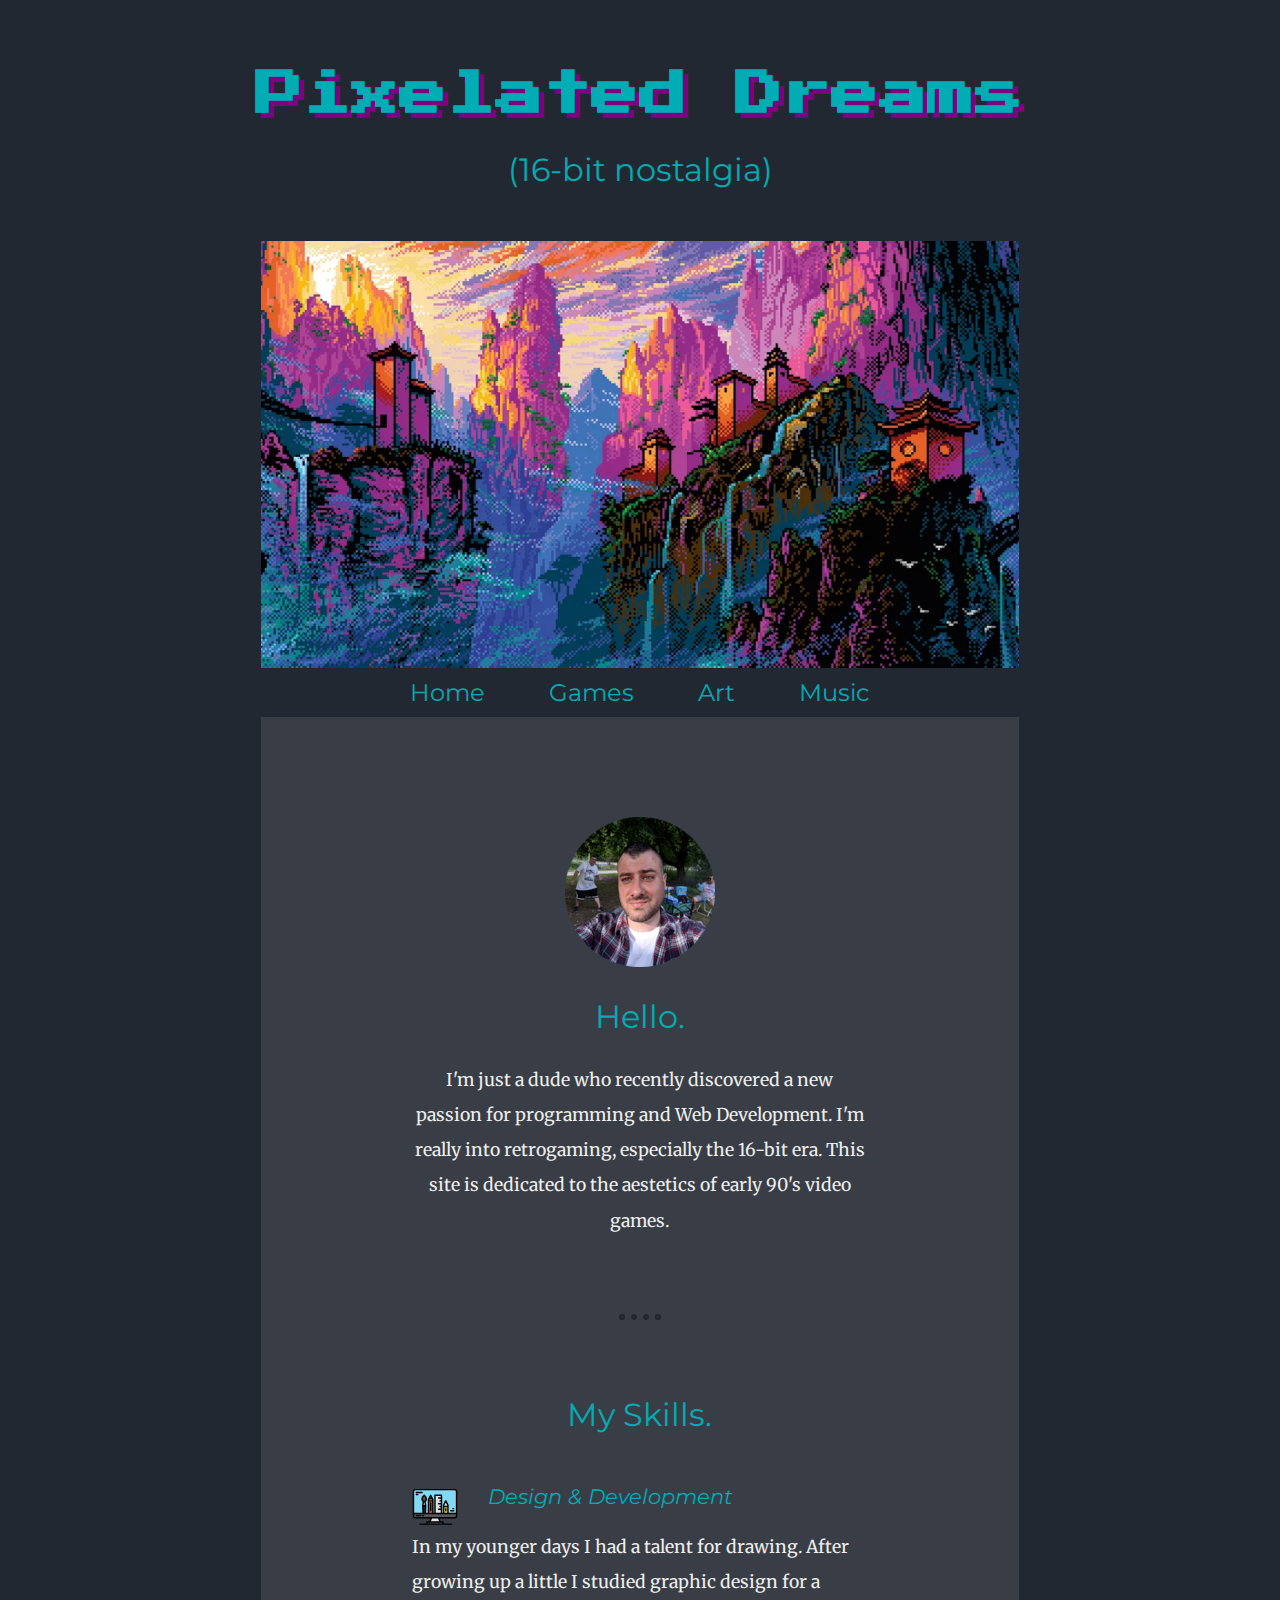
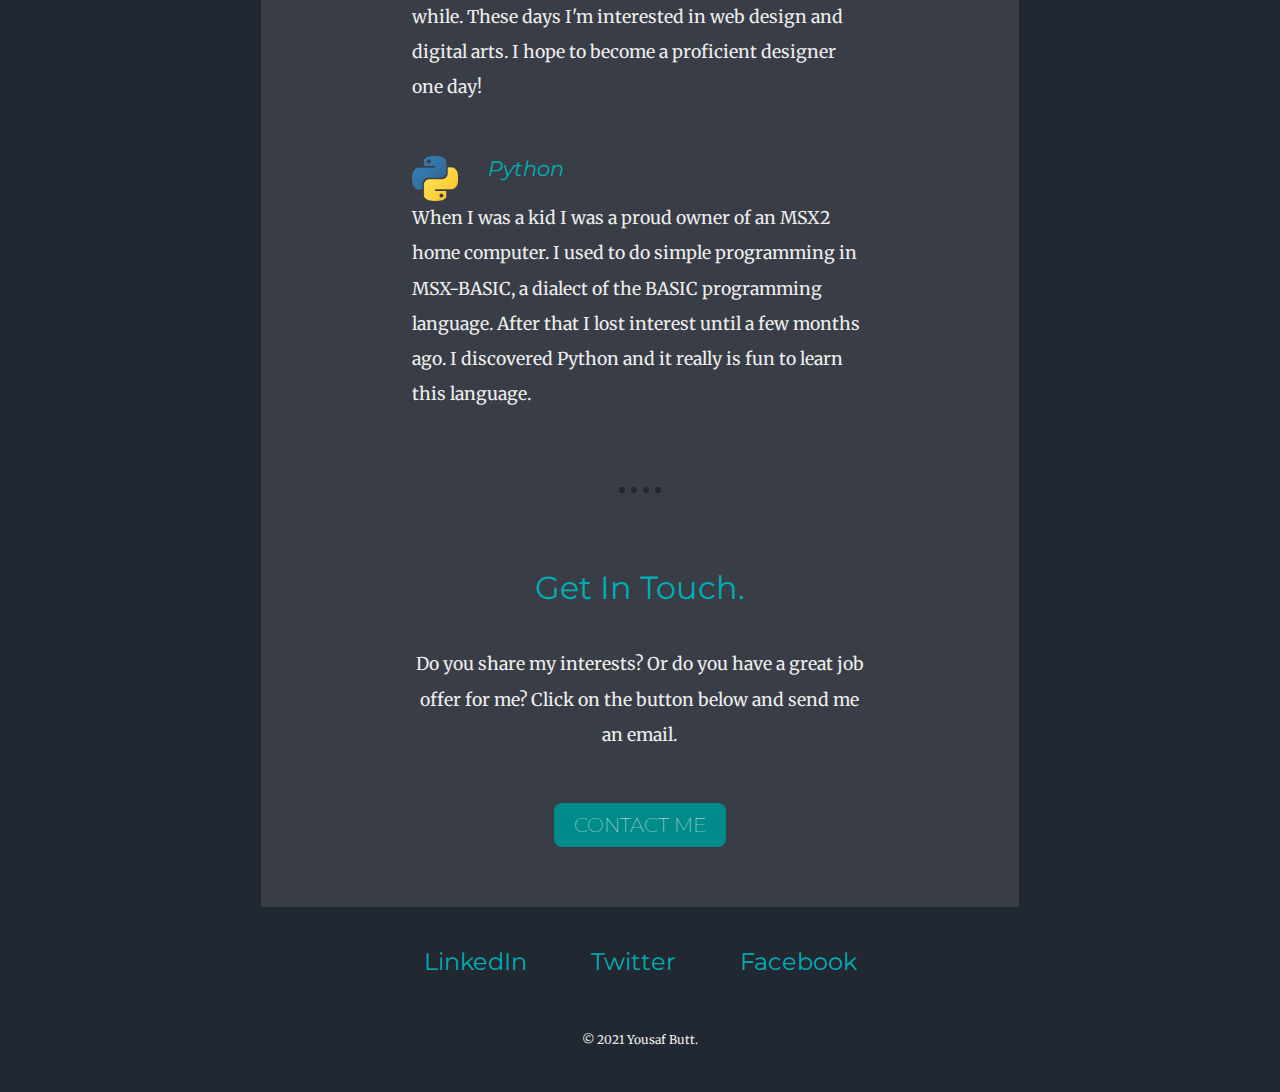
<file: index.html>
<!DOCTYPE html>
<html>

<head>
  <meta charset="utf-8">
  <title>Pixelated Dreams</title>
  <link rel="stylesheet" href="css/styles.css">
  <link rel="icon" href="images/favicon.ico">
  <link href="https://fonts.googleapis.com/css2?family=Merriweather&family=Montserrat&family=Press+Start+2P&display=swap" rel="stylesheet">
</head>

<body>
  <header>
    <h1>Pixelated Dreams</h1>
    <h2>(16-bit nostalgia)</h2>
    <img class="pixelheader" src="images/pixel-art.webp" alt="pixelheader-img">
  </header>

  <nav>
    <a href="index.html">Home</a>
    <a href="under-construction.html">Games</a>
    <a href="under-construction.html">Art</a>
    <a href="under-construction.html">Music</a>
  </nav>

  <main>
    <div class="profile">
      <img class="profile-img" src="images/yousaf.png" alt="profile-img">
      <h2>Hello.</h2>
      <p class="intro">I'm just a dude who recently discovered a new passion for programming and Web Development. I'm really into retrogaming, especially the 16-bit era. This site is dedicated to the aestetics of early 90's video games.</p>
    </div>
    <hr>
    <div class="skills">
      <h2>My Skills.</h2>
      <div class="skill-row">
        <img class="webdev-img" src="images/design.svg" alt="webdev-img">

        <h3>Design & Development</h3>
        <p>In my younger days I had a talent for drawing. After growing up a little I studied graphic design for a while. These days I'm interested in web design and digital arts. I hope to become a proficient designer one day!</p>

      </div>
      <div class="skill-row">
        <img class="python-img" src="images/python.png" alt="python-img">

        <h3>Python</h3>
        <p>When I was a kid I was a proud owner of an MSX2 home computer. I used to do simple programming in MSX-BASIC, a dialect of the BASIC programming language. After that I lost interest until a few months ago. I discovered Python and it really
          is fun to learn this language.</p>

      </div>
    </div>
    <hr>
    <div class="contact-me">
      <h2>Get In Touch.</h2>
      <p class="contact-message">Do you share my interests? Or do you have a great job offer for me? Click on the button below and send me an email.</p>
      <a class="btn" href="mailto:y.a.butt@gmail.com">CONTACT ME</a>
    </div>
  </main>

  <footer>
    <a class="footer-link" href="https://www.linkedin.com/in/yousaf-butt-a56747200/">LinkedIn</a>
    <a class="footer-link" href="https://twitter.com/ShoarmaPizza">Twitter</a>
    <a class="footer-link" href="https://www.facebook.com/yousaf.butt/">Facebook</a>
    <p class="copyright">© 2021 Yousaf Butt.</p>
  </footer>

</body>

</html>
</file>
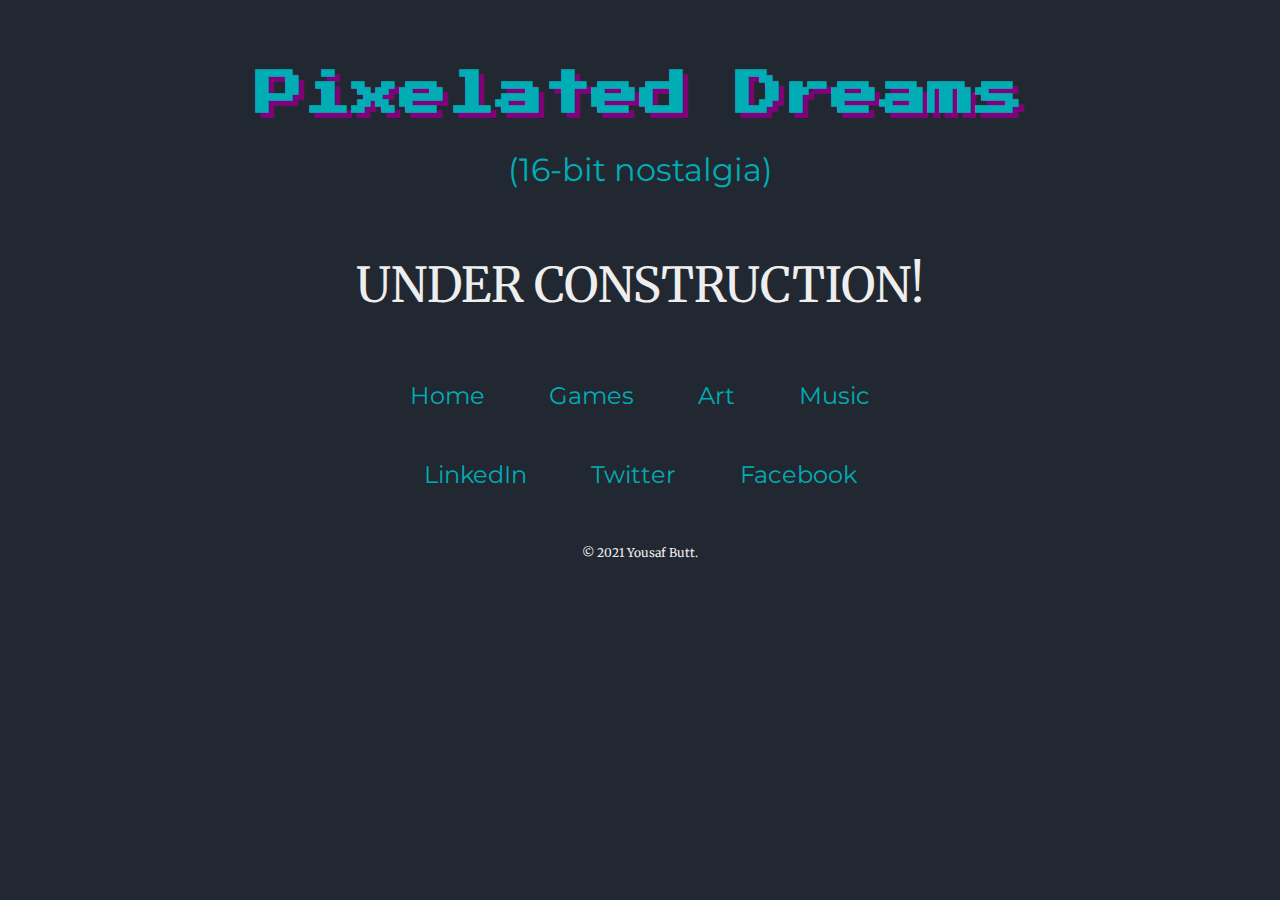
<file: under-construction.html>
<!DOCTYPE html>
<html>

<head>
  <meta charset="utf-8">
  <title>Pixelated Dreams</title>
  <link rel="stylesheet" href="css/styles.css">
  <link rel="icon" href="images/favicon.ico">
  <link href="https://fonts.googleapis.com/css2?family=Merriweather&family=Montserrat&family=Sacramento&family=Press+Start+2P&display=swap" rel="stylesheet">
</head>

<body>
  <header>
    <h1>Pixelated Dreams</h1>
    <h2>(16-bit nostalgia)</h2>
    <p class="under-construction">UNDER CONSTRUCTION!</p>
  </header>

  <nav>
    <a href="index.html">Home</a>
    <a href="under-construction.html">Games</a>
    <a href="under-construction.html">Art</a>
    <a href="under-construction.html">Music</a>
  </nav>

  <footer>
    <a class="footer-link" href="https://www.linkedin.com/in/yousaf-butt-a56747200/">LinkedIn</a>
    <a class="footer-link" href="https://twitter.com/ShoarmaPizza">Twitter</a>
    <a class="footer-link" href="https://www.facebook.com/yousaf.butt/">Facebook</a>
    <p class="copyright">© 2021 Yousaf Butt.</p>
  </footer>

</body>

</html>
</file>
<file: css/styles.css>
body {
  color: #eeeeee;
  background-color: #222831;
  text-align: center;
  font-family: 'Merriweather', serif;
}

header {
  background-color: #222831;
  padding-top: 30px;
}

nav {
  background-color: #222831;
  margin: 10px auto;
}

main {
  background-color: #393e46;
  padding: 100px 0 50px;
  width: 60%;
  margin: auto;
}

footer {
  background-color: #222831;
  padding: 40px 0 20px;
}

h1 {
  color: #00adb5;
  font-size: 3rem;
  font-family: 'Press Start 2P', cursive;
  text-shadow: 5px 5px purple;
}

h2 {
  color: #00adb5;
  font-size: 2rem;
  font-family: 'Montserrat', sans-serif;
  font-weight: normal;
}

h3 {
  color: #00adb5;
  font-size: 1.3rem;
  font-family: 'Montserrat', sans-serif;
  font-weight: normal;
  font-style: italic;
}

p {
  font-size: 1.1rem;
  line-height: 2;
}

hr {
  border: dotted #222831 6px;
  border-bottom: none;
  width: 4%;
  margin: 75px auto;
}

a {
  color: #00adb5;
  font-family: 'Montserrat', sans-serif;
  font-size: 1.5rem;
  margin: 10px 30px;
  text-decoration: none;
}

a:hover {
  color: #eeeeee;
}

.skill-row {
  width: 60%;
  margin: 50px auto;
  text-align: left;
}

.intro {
  width: 60%;
  margin: auto;
}

.contact-message {
  width: 60%;
  margin: 40px auto 40px;
}

.copyright {
  color: #eeeeee;
  font-size: 0.75rem;
  padding-top: 40px;
}

.pixelheader {
  width: 60%;
  vertical-align: bottom;
  margin-top: 25px;
}

.webdev-img {
  width: 10%;
  float: left;
  margin-right: 30px;
}

.python-img {
  width: 10%;
  float: left;
  margin-right: 30px;
}

.btn {
  background: darkcyan;
  -webkit-border-radius: 8px;
  -moz-border-radius: 8px;
  border-radius: 8px;
  color: #eeeeee;
  font-family: 'Montserrat', sans-serif;
  font-size: 20px;
  font-weight: 100;
  padding: 10px 20px 10px 20px;
  text-decoration: none;
  display: inline-block;
  cursor: pointer;
  text-align: center;
}

.btn:hover {
  background: #00adb5;
  -webkit-border-radius: 8px;
  -moz-border-radius: 8px;
  border-radius: 8px;
  text-decoration: none;
}

.under-construction {
  font-size: 3rem;
}

@media (max-width: 1024px) {
  main {
    width: 100%;
  }

  h2 {
    font-size: 2.5rem;
  }

  h3 {
    font-size: 1.8rem;
  }

  p {
    font-size: 1.5rem;
  }

  hr {
    border-width: 15px;
  }

  a {
    font-size: 2.5rem;
  }

  .pixelheader {
    width: 100%;
  }

  .skill-row {
    width: 90%;
  }

  .intro {
    width: 90%;
  }

  .contact-message {
    width: 90%;
  }

  .btn {
    font-size: 40px;
    padding: 10px 20px 10px 20px;
  }
}
</file>
